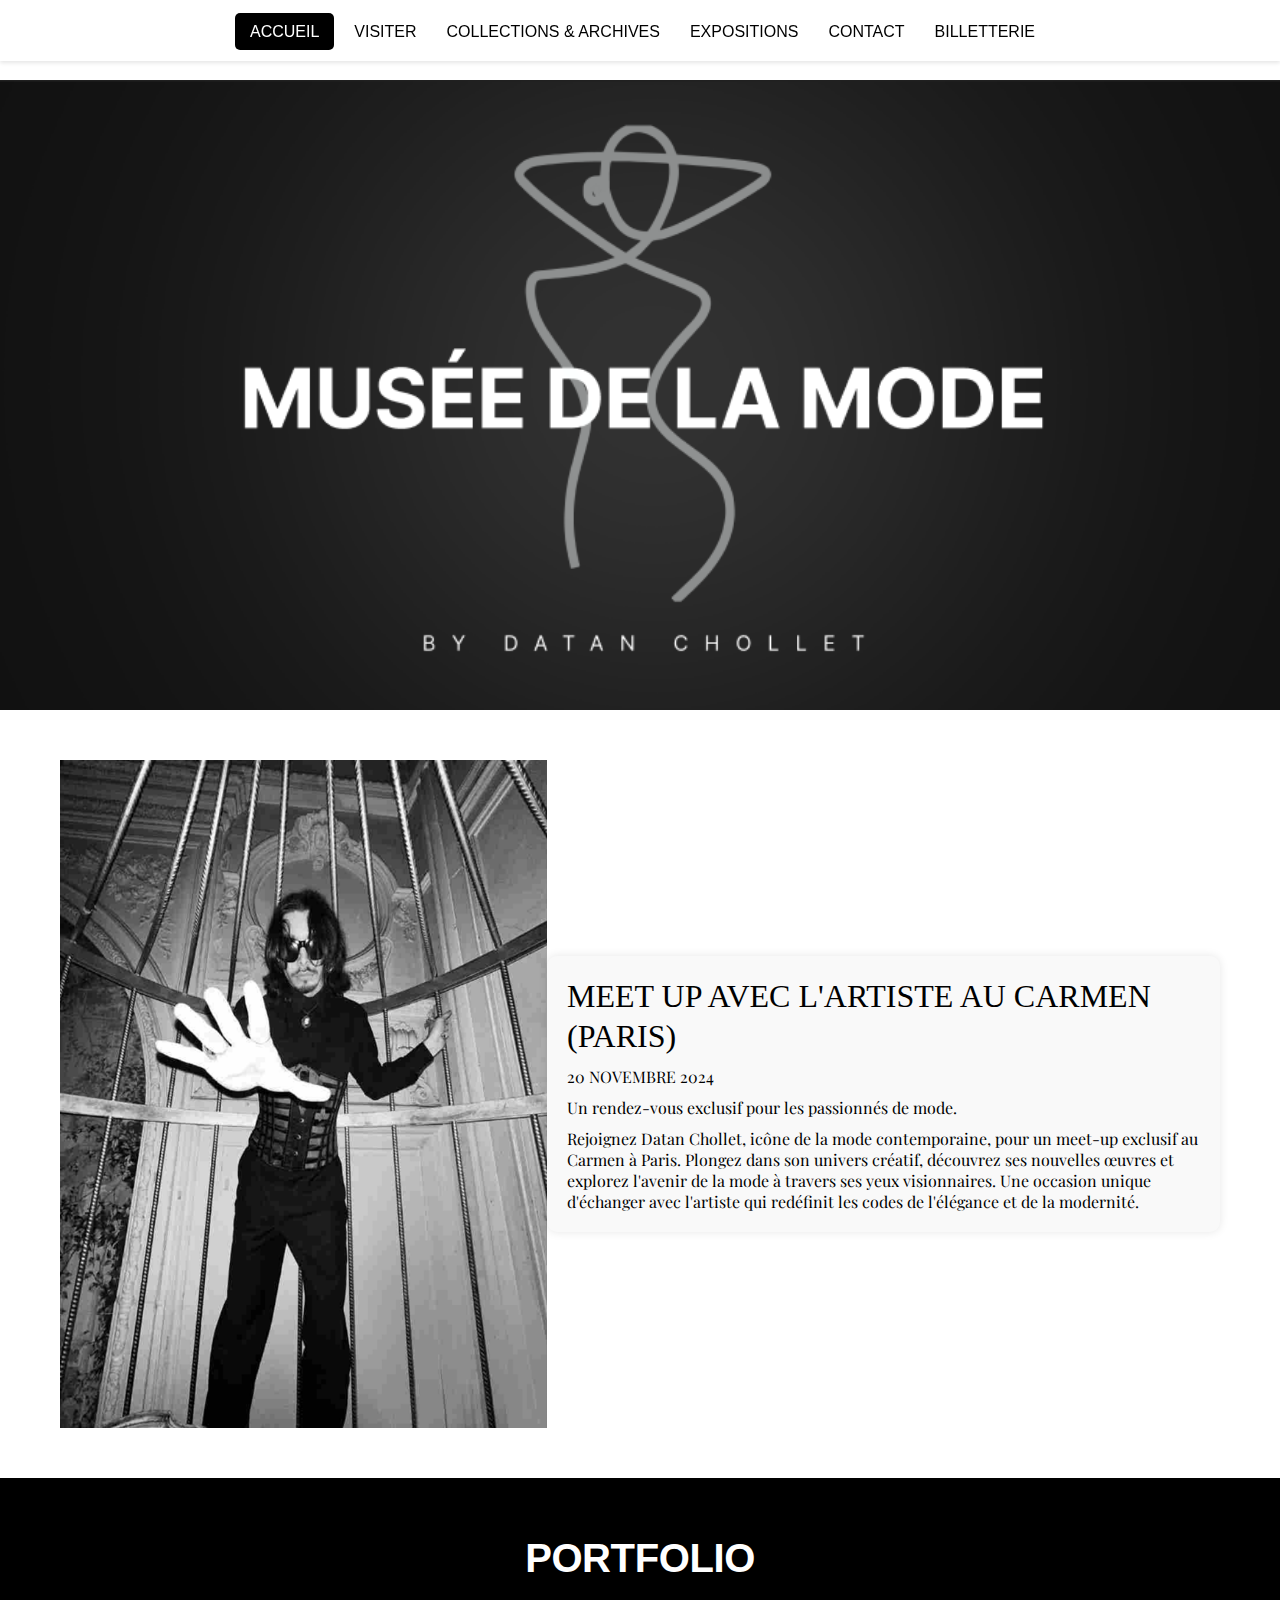
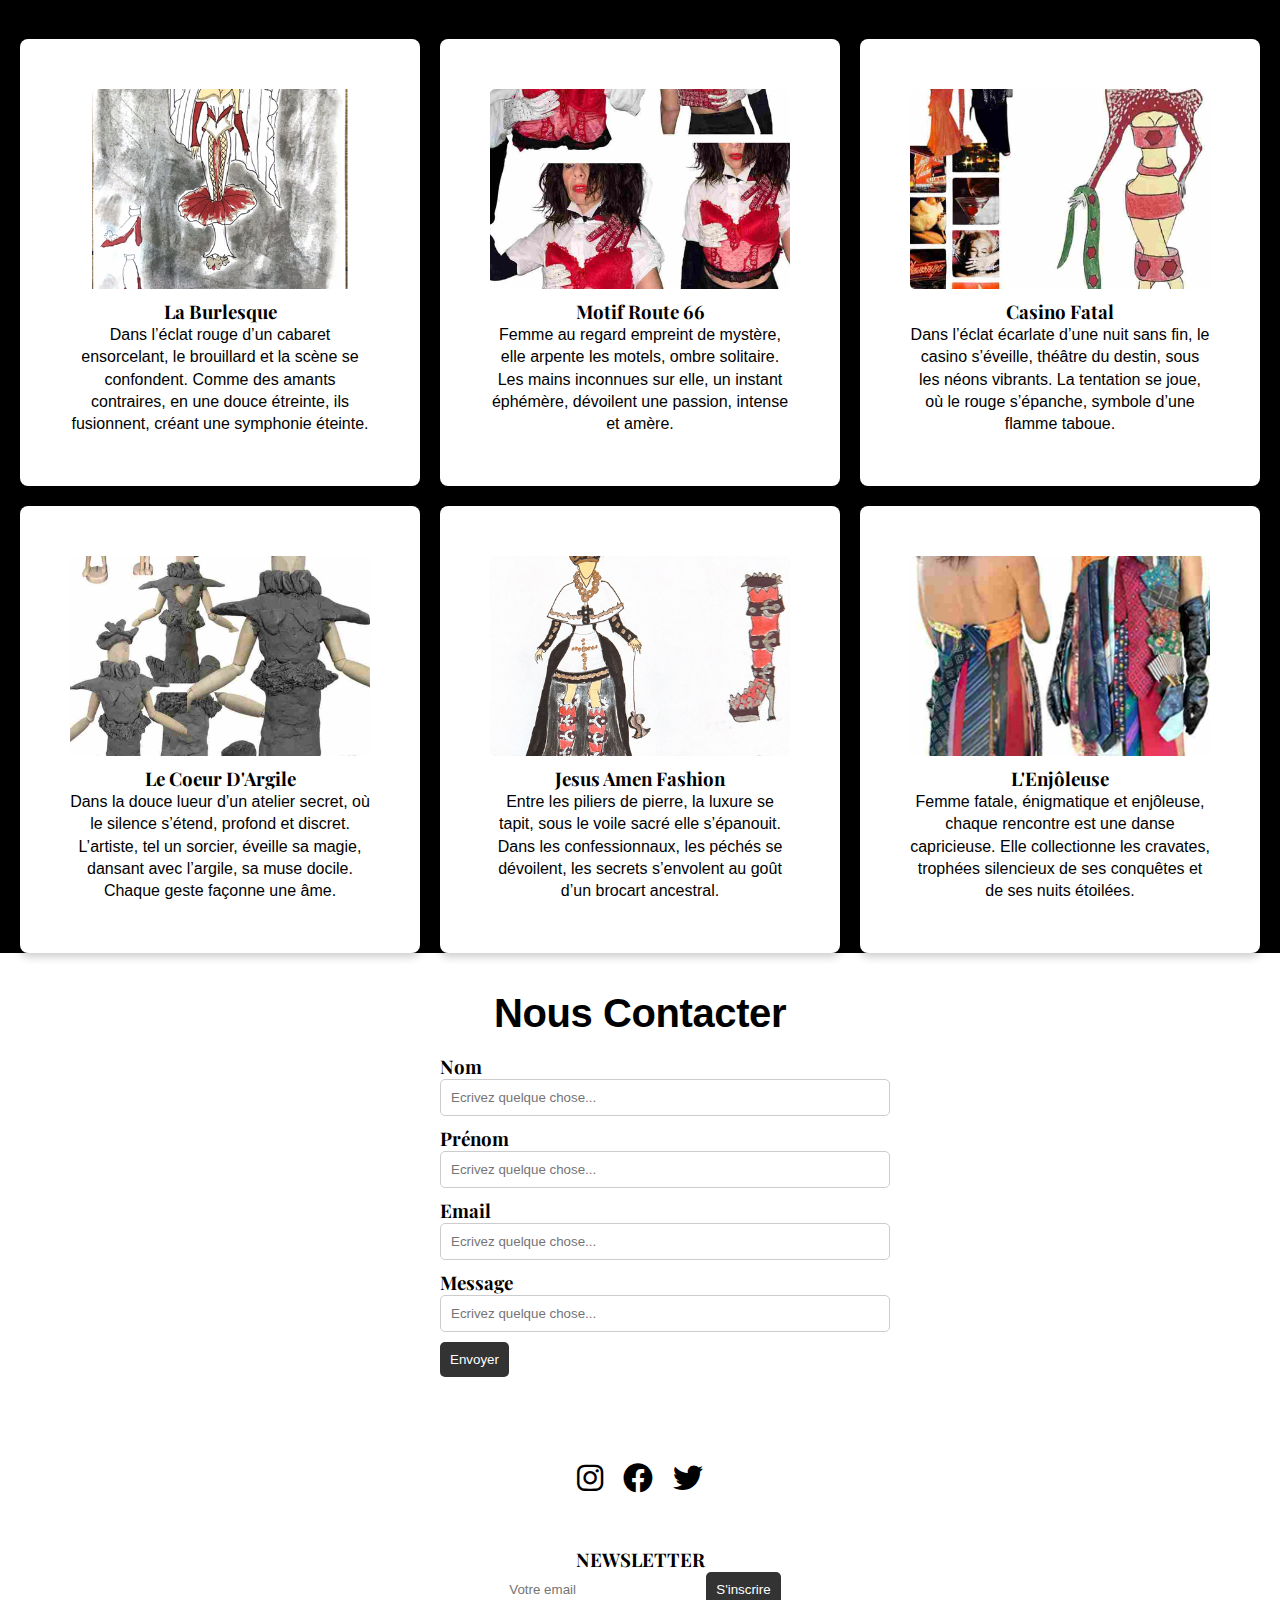
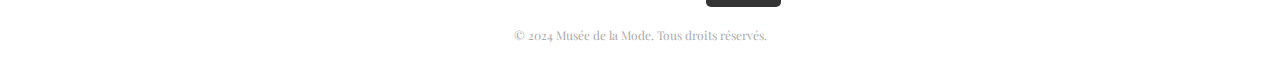
<file: test2siteweb_optimized.html>
<!DOCTYPE html>
<html lang="fr">
<head>
    <meta charset="UTF-8">
    <meta name="viewport" content="width=device-width, initial-scale=1.0">
    <title>Musée de la Mode</title>
    <link rel="stylesheet" href="csstest2_optimized.css">
    <link href="https://cdnjs.cloudflare.com/ajax/libs/font-awesome/6.0.0-beta3/css/all.min.css" rel="stylesheet">
    <link href="https://fonts.googleapis.com/css2?family=Playfair+Display:wght@400;700&display=swap" rel="stylesheet">


</head>
<body>
    <!-- Header -->
    <header>
        <nav class="navbar">
            <input type="checkbox" id="menu-toggle">
            <label for="menu-toggle" class="menu-icon">&#9776;</label>
            <ul class="nav-links">
                <li><a href="#" class="active">ACCUEIL</a></li>
                <li><a href="#">VISITER</a></li>
                <li><a href="#portfolio">COLLECTIONS & ARCHIVES</a></li>
                <li><a href="#">EXPOSITIONS</a></li>
                <li><a href="#contact">CONTACT</a></li>
                <li><a href="#">BILLETTERIE</a></li>
            </ul>
        </nav>
    </header>

    <!-- Section Hero avec Image de Fond -->
    <section class="hero-section">
        <!-- Le contenu de cette section est maintenant une image de fond -->
    </section>

    <!-- Détails de l'événement -->
    <section class="event-details">
        <div class="event-container">
            <div class="event-image">
                <img src="images/portraitDatan.png" alt="Artiste au Carmen">
            </div>
            <div class="event-description">
                <h1>MEET UP AVEC L'ARTISTE AU CARMEN (PARIS)</h1>

                <p>20 NOVEMBRE 2024</p>

                <p>Un rendez-vous exclusif pour les passionnés de mode.</p>

                <p>Rejoignez Datan Chollet, icône de la mode contemporaine, 
pour un meet-up exclusif au Carmen à Paris. 
Plongez dans son univers créatif, découvrez ses nouvelles œuvres et explorez l'avenir de la mode 
à travers ses yeux visionnaires. 
Une occasion unique d'échanger avec l'artiste qui redéfinit les codes de l'élégance et de la modernité.</p>
            </div>
        </div>
    </section>
    

    <section class="portfolio" id="portfolio">
    <h2 style="text-align: center;">PORTFOLIO</h2>
        <div class="portfolio-grid">
            <div class="portfolio-item">
                <img src="images/Capturedécran.png" alt="La Baroque">
        <h3 style="color: #000;">La Burlesque</h3>
        <p style="color: #000;">Dans l’éclat rouge d’un cabaret ensorcelant, le brouillard et la scène se confondent. Comme des amants contraires, en une douce étreinte, ils fusionnent, créant une symphonie éteinte.</p>
    </div>
    <div class="portfolio-item">
        <img src="images/BUSTIERROUGE.png" alt="Motif Route 66">
        <h3 style="color: #000;">Motif Route 66</h3>
        <p style="color: #000;">Femme au regard empreint de mystère, elle arpente les motels, ombre solitaire. Les mains inconnues sur elle, un instant éphémère, dévoilent une passion, intense et amère.</p>
    </div>
    <div class="portfolio-item">
        <img src="images/LASVEGAS.png" alt="Casino Fatal">
        <h3 style="color: #000;">Casino Fatal</h3>
        <p style="color: #000;">Dans l’éclat écarlate d’une nuit sans fin, le casino s’éveille, théâtre du destin, sous les néons vibrants. La tentation se joue, où le rouge s’épanche, symbole d’une flamme taboue.</p>
    </div>
    <div class="portfolio-item">
        <img src="images/SCULPTURE.png" alt="Le Coeur Dragée">
        <h3 style="color: #000;">Le Coeur D'Argile</h3>
        <p style="color: #000;">Dans la douce lueur d’un atelier secret, où le silence s’étend, profond et discret. L’artiste, tel un sorcier, éveille sa magie, dansant avec l’argile, sa muse docile. Chaque geste façonne une âme.</p>
    </div>
    <div class="portfolio-item">
        <img src="images/PRETRE2.png" alt="Jesus Amen Fashion">
        <h3 style="color: #000;">Jesus Amen Fashion</h3>
        <p style="color: #000;">Entre les piliers de pierre, la luxure se tapit, sous le voile sacré elle s’épanouit. Dans les confessionnaux, les péchés se dévoilent, les secrets s’envolent au goût d’un brocart ancestral.</p>
    </div>
    <div class="portfolio-item">
        <img src="images/enjoleuse.png" alt="Lignes Brutes">
        <h3 style="color: #000;">L'Enjôleuse</h3>
        <p style="color: #000;">Femme fatale, énigmatique et enjôleuse, chaque rencontre est une danse capricieuse. Elle collectionne les cravates, trophées silencieux de ses conquêtes et de ses nuits étoilées.</p>
    </div>
        </div>
    </section>
    

    <!-- Section Contact -->
    <section class="contact" id="contact">
        <h2>Nous Contacter</h2>
        <form class="contact-form">
            <h3>Nom</h3>
            <input type="text" placeholder="Ecrivez quelque chose..." required>
            <h3>Prénom</h3>
            <input type="text" placeholder="Ecrivez quelque chose..." required>
            <h3>Email</h3>
            <input type="email" placeholder="Ecrivez quelque chose..." required>
            <h3>Message</h3>
            <input type="text" placeholder="Ecrivez quelque chose..." required>
            <button type="submit">Envoyer</button>
        </form>
    </section>

    <!-- Footer -->
    <footer>
        <div class="footer-social">
            <a href="https://www.instagram.com/kueendatan/" target="_blank">
                <i class="fab fa-instagram"></i>
            </a>
            <a href="https://www.facebook.com/datan.chollet.9/" target="_blank">
                <i class="fab fa-facebook"></i>
            </a>
            <a href="https://x.com/CholletDatan/status/683762021003849728" target="_blank">
                <i class="fab fa-twitter"></i>
            </a>
        </div>
        <div class="newsletter">
            <h3 style="color: #000;">NEWSLETTER</h3>
            <form class="newsletter-form">
                <input type="email" placeholder="Votre email" required>
                <button type="submit">S'inscrire</button>
            </form>
        </div>
        <p class="footer-text">© 2024 Musée de la Mode. Tous droits réservés.</p>
    </footer>
</body>
</html>
</file>
<file: csstest2_optimized.css>
/* Réinitialisation */
* {
    margin: 0;
    padding: 0;
    box-sizing: border-box;
    font-family: 'Arial', sans-serif;
}

body {
    padding-top: 80px; /* Pour éviter que le contenu soit masqué par le header fixe */
}

/* Navbar */
.navbar {
    display: flex;
    justify-content: center;
    align-items: center;
    padding: 20px;
    background-color: #fff;
    position: fixed;
    width: 100%;
    top: 0;
    z-index: 1000;
    box-shadow: 0 2px 4px rgba(0, 0, 0, 0.1);
}


.nav-links {
    display: flex;
    justify-content: center; /* Centre les liens horizontalement */
    list-style: none;
    gap: 10px; /* Réduit l'espace entre les liens */
}

.nav-links li {
    margin: 0; /* Supprime les marges individuelles des liens */
}

.nav-links a {
    text-decoration: none;
    color: #000;
    font-family: Arial, Helvetica, sans-serif;
    padding: 5px 10px; /* Ajuste le remplissage des liens pour un espace plus raisonnable */
}

/* Menu toggle (bouton burger) */
.menu-icon {
    display: none;
    font-size: 24px;
    cursor: pointer;
    color: #000;
}

/* Input checkbox caché */
#menu-toggle {
    display: none;
}

.nav-links a.active {
    background-color: black; /* Fond noir */
    color: white; /* Texte en blanc */
    padding: 10px 15px; /* Ajoute de l'espace autour du texte */
    border-radius: 5px; /* Coins arrondis (optionnel) */
    text-decoration: none; /* Supprime les soulignements */
}

.nav-links a.active:hover {
    background-color: #333; /* Fond légèrement différent au survol */
}


/* Section Hero avec Image de Fond */
.hero-section {
    height: 70vh;
    background: url('images/headermuseemode.png') no-repeat center center/cover;
    padding-top: 20px;
}

/* Détails de l'événement */
.event-container {
    display: flex;
    align-items: center;
    justify-content: center;
    padding: 50px 20px;
    max-width: 1200px;
    margin: 0 auto;
    
}

.event-image img {
    display: flex;
width: 487px;
height: 668px;
flex-direction: column;
justify-content: center;
align-items: center;
}

.event-description {
    flex: 1;
    padding: 20px;
    background: #f9f9f9;
    border-radius: 10px;
    box-shadow: 0 0 10px rgba(0, 0, 0, 0.1);
    
}
 .event-description h1 {
    color: #000;

/* M3/headline/large */
font-family: var(--Headline-Large-Font, Roboto);
font-size: var(--Headline-Large-Size, 32px);
font-style: normal;
font-weight: 400;
line-height: var(--Headline-Large-Line-Height, 40px); /* 125% */
letter-spacing: var(--Headline-Large-Tracking, 0px);
 }


/* Section Portfolio avec fond noir */
.portfolio {
    background-color: #000;
    display: flex;
    flex-direction: column;
    align-items: center; /* Centre le contenu horizontalement */
    justify-content: center; /* Centre le contenu verticalement si nécessaire */
    text-align: center; /* Centrer le texte dans la section */
    width: 100%; /* Prendre toute la largeur disponible */
}

/* Titre h2 */
.portfolio h2 {
    color: #FFF;
text-align: center;
margin-top: 60px;
margin-bottom: 60px;
font-family: var(--sds-typography-title-hero-font-family);
font-size: 40px;
font-style: normal;
font-weight: 700;
line-height: 102%; /* 40.8px */
letter-spacing: -0.4px;
}

/* Portfolio Grid */
.portfolio-grid {
    display: grid;
    grid-template-columns: repeat(3, 1fr);
    gap: 20px;
    padding: 0 20px;
}

/* Style des items du portfolio */
.portfolio-item {
    background-color: white; /* Fond gris foncé pour les items */
    padding: 50px;
    border-radius: 8px;
    box-shadow: 0 4px 8px rgba(0, 0, 0, 0.2);
    display: flex;
    flex-direction: column;
    align-items: center;
    justify-content: center;
    color: black; 
}

.portfolio-item img {
    width: 100%;
    max-width: 300px;
    height: 200px;
    object-fit: cover;
    border-radius: 5px;
}

.portfolio-item h3 {
    margin-top: 10px;
    color: black; 
}

.portfolio-item p {
    color: b(--sds-color-text-default-secondary);

/* Body Base */
font-family: var(--sds-typography-body-font-family);
font-size: var(--sds-typography-body-size-medium);
font-style: normal;
font-weight: var(--sds-typography-body-font-weight-regular);
line-height: 140%; /* 22.4px */
}



/* Section Contact avec fond blanc */
.contact {
    padding: 40px;
    background-color: #fff; /* Fond blanc */
    color: #000; /* Texte noir */
}

.contact h2 {
    font-size: 24px;
    margin-bottom: 20px;
    color: #000;
}

.contact-form {
    max-width: 400px;
    margin: 0 auto;
}

.contact-form input,
.contact-form textarea {
    width: 450px;
    padding: 10px;
    margin-bottom: 10px;
    border-radius: 5px;
    border: 1px solid #ccc;
    background-color: #ffffff;
}

.contact-form button {
    padding: 10px;
    background-color: #333;
    color: #fff;
    border: none;
    border-radius: 5px;
    cursor: pointer;
    transition: background-color 0.3s;
}

.contact-form button:hover {
    background-color: #555;
}

/* Footer */
footer {
    padding: 20px;
    background-color: #222;
    color: #fff;
    text-align: center;
}

.footer-social {
    display: flex;
    justify-content: center;
    gap: 15px;
    margin-bottom: 50px;
}

.footer-social a img {
    width: 24px;
    height: 24px;
    filter: invert(1); /* Pour les icônes en blanc */
}

.newsletter {
    margin-bottom: 20px;
}

.newsletter-form {
    display: flex;
    justify-content: center;
    gap: 10px;
}

.newsletter-form input {
    padding: 10px;
    border: none;
    border-radius: 5px;
}

.newsletter-form button {
    padding: 10px;
    background-color: #333;
    color: #fff;
    border: none;
    border-radius: 5px;
}

.newsletter-form button:hover {
    background-color: #555;
}

footer {
    background-color: #FFF;
}

.footer-text {
    font-size: 12px;
    color: #aaa;
    margin-top: 20px;
}

/* Responsive */
@media (max-width: 768px) {
    .navbar .nav-links {
        display: none;
    }
    .menu-toggle {
        display: flex;
        cursor: pointer;
    }

    .portfolio-grid {
        grid-template-columns: repeat(2, 1fr); /* 2 images par rangée sur mobile */
    }
    .event-image img {
        width: 100%;
    }
}

@media (max-width: 480px) {
    .portfolio-grid {
        grid-template-columns: 1fr; /* 1 image par rangée sur petits écrans */
    }
}

/* Section Contact centrée */
.contact {
    padding: 40px;
    background-color: #fff;
    color: #000;
    display: flex;
    flex-direction: column;
    align-items: center;
}

.contact h2 {
    color: #000;
text-align: center;
font-family: var(--sds-typography-title-hero-font-family);
font-size: 40px;
font-style: normal;
font-weight: 700;
line-height: 102%; /* 40.8px */
letter-spacing: -0.4px;
}
.footer-social {
    display: flex;
    justify-content: center;
    gap: 20px; /* Espacement entre les icônes */
    margin-top: 20px; /* Marge au-dessus des icônes */
}

.footer-social a {
    text-decoration: none;
    font-size: 30px; /* Taille des icônes */
    color: #000; /* Couleur des icônes */
    transition: color 0.3s;
}

.footer-social a:hover {
    color: #1da1f2; /* Couleur au survol (ici Twitter bleu) */
}

.footer-social a i {
    transition: transform 0.3s; /* Ajout d'un effet de transformation */
}

.footer-social a:hover i {
    transform: scale(1.2); /* Agrandir l'icône au survol */
}

/* Détails de l'événement */
.event-description {
    flex: 1;
    padding: 20px;
    background: #f9f9f9;
    border-radius: 10px;
    box-shadow: 0 0 10px rgba(0, 0, 0, 0.1);
}

.event-description h2 {
    color: #000;
    margin-bottom: 15px; /* Espace sous le titre */
}

.event-description p {
    margin-top: 10px; /* Espace au-dessus du texte de la description */
}
/* Section Hero avec Image de Fond */
.hero-section {
    height: 70vh; /* Laisser la taille initiale */
    background: url('images/headermuseemode.png') no-repeat center center/cover;
    padding-top: 20px;
}

/* Responsive: Quand l'écran est plus petit, ajuster la taille de l'image */
@media (max-width: 768px) {
    
    .hero-section {
        background-size: 120% auto; /* Augmente la taille de l'image pour qu'elle soit plus grande */
        background-position: center center; /* Centre l'image */
        height: 60vh; /* Optionnel : ajuster la hauteur pour mieux s'adapter */
    }
}

/* Appliquer Playfair Display à l'ensemble du site */
body {
    font-family: 'Playfair Display', serif;
}

/* Optionnel : Styles spécifiques */
h1, h2, h3, h4, h5, h6 {
    font-family: 'Playfair Display', serif;
    font-weight: 700; /* Mettre en gras pour les titres */
}

p, li, a {
    font-family: 'Playfair Display', serif;
    font-weight: 400; /* Poids normal pour le texte */
}

/* Ajout d'espace entre les titres et la description des créations */

/* Responsive : Une image par ligne en mode colonne */
@media (max-width: 768px) {
    .portfolio-grid {
        grid-template-columns: 1fr; /* Une seule colonne */
        gap: 20px; /* Espacement entre les items */
    }

    .portfolio-item {
        width: 100%; /* Chaque item prend toute la largeur disponible */
        text-align: center; /* Centrer le contenu */
    }

    .portfolio-item img {
        width: 80%; /* Réduire la largeur de l'image pour l'adapter à l'écran */
        margin: 0 auto; /* Centrer l'image horizontalement */
    }

    .portfolio-item h3,
    .portfolio-item p {
        text-align: center; /* Centrer les titres et descriptions */
    }
}
/* Responsive Navbar */
@media (max-width: 768px) {
    /* Cacher les liens par défaut */
    .nav-links {
        display: none;
        flex-direction: column; /* Les liens s'affichent verticalement */
        position: absolute;
        top: 70px; /* Juste sous la navbar */
        right: 0;
        background-color: #fff; /* Fond blanc */
        width: 100%; /* Prend toute la largeur */
        box-shadow: 0 2px 4px rgba(0, 0, 0, 0.1);
    }

    /* Afficher les liens si le menu est activé */
    #menu-toggle:checked + .menu-icon + .nav-links {
        display: flex; /* Affiche les liens */
    }

    .nav-links li {
        margin: 10px 0; /* Espacement vertical entre les liens */
        text-align: center;
    }

    /* Afficher le bouton burger */
    .menu-icon {
        display: block;
    }
}
/* Responsive layout pour les détails de l'événement */
@media (max-width: 768px) {
    .event-container {
        flex-direction: column; /* Aligne l'image et la description en colonne */
        text-align: center; /* Centre le contenu */
    }

    .event-image img {
        width: 100%; /* L'image prend toute la largeur */
        height: auto; /* Maintient les proportions de l'image */
    }

    .event-description {
        margin-top: 20px; /* Ajoute de l'espace entre l'image et la description */
        padding: 10px; /* Réduit le padding pour un rendu mobile */
    }
}

/* Optimized image styles for mobile */
@media (max-width: 768px) {
    .portfolio-item img, 
    .event-image img {
        width: 100%;
        max-width: 300px; /* Reduce maximum size */
        height: auto; /* Maintain aspect ratio */
        margin: 0 auto; /* Center images */
    }

    .hero-section {
        height: 50vh; /* Reduce height */
        background-size: cover; /* Ensure background adapts */
    }
}
</file>
